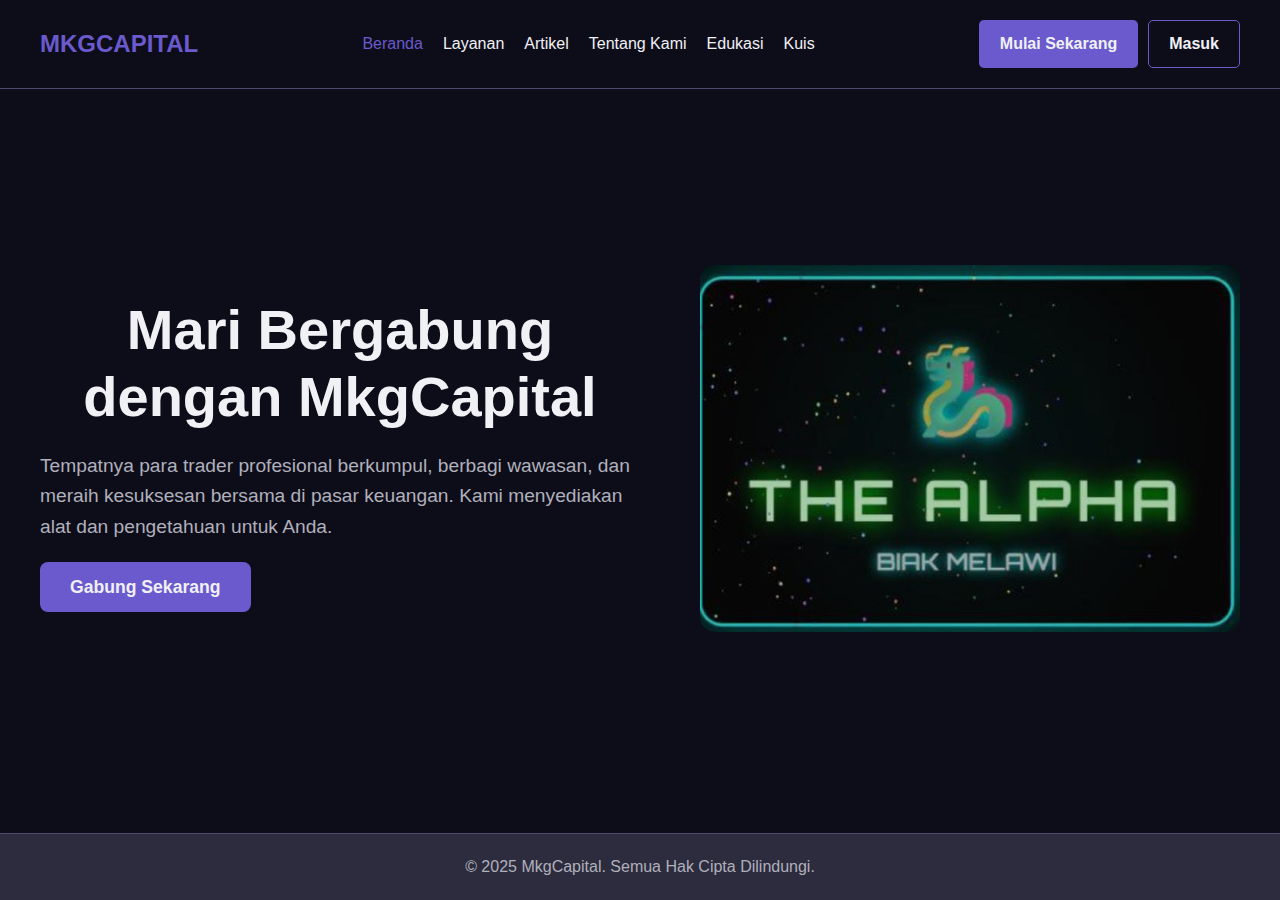
<file: index.html>
<!DOCTYPE html>
<html lang="id">
<head>
    <meta charset="UTF-8">
    <meta name="viewport" content="width=device-width, initial-scale=1.0">
    <title>mc website</title>
    <link rel="stylesheet" href="style.css">
</head>
<body>

    <header class="header">
        <div class="logo">MkgCapital</div>
        <nav class="nav">
            <a href="index.html" class="active">Beranda</a>
            <a href="layanan.html">Layanan</a>
            <a href="artikel.html">Artikel</a>
            <a href="tentang_kami.html">Tentang Kami</a>
            <a href="edukasi.html">Edukasi</a>
            <a href="kuis.html">Kuis</a>
        </nav>
        <div class="header-buttons">
            <a href="#" class="btn btn-primary show-register">Mulai Sekarang</a>
            <a href="#" class="btn btn-secondary show-login">Masuk</a>
        </div>
        <button class="hamburger" aria-label="Toggle navigation">&#9776;</button>
    </header>

    <main class="hero">
        <div class="hero-content">
            <h1>Mari Bergabung dengan MkgCapital</h1>
            <p>
                Tempatnya para trader profesional berkumpul, berbagi wawasan, dan meraih kesuksesan bersama di pasar keuangan. Kami menyediakan alat dan pengetahuan untuk Anda.
            </p>
            <a href="#" class="btn btn-action show-register">Gabung Sekarang</a>
        </div>
        <div class="hero-image">
            <img src="e40306c8-13fa-4e54-bed2-d2143e37e03f.jpg" alt="Grafis abstrak 3D representasi data pasar" class="graphic-placeholder">
        </div>
    </main>

    <footer class="footer">
        <p>&copy; 2025 MkgCapital. Semua Hak Cipta Dilindungi.</p>
    </footer>
    
    <div id="login-popup" class="popup">
        <div class="popup-content">
            <span class="close-btn">&times;</span>
            <h2>Masuk</h2>
            <form>
                <input type="email" placeholder="Email" required>
                <input type="password" placeholder="Kata Sandi" required>
                <button type="submit" class="btn btn-primary">Masuk</button>
            </form>
            <p>Belum punya akun? <a href="#" class="show-register-link">Daftar sekarang</a></p>
        </div>
    </div>

    <div id="register-popup" class="popup">
        <div class="popup-content">
            <span class="close-btn">&times;</span>
            <h2>Daftar Akun Baru</h2>
            <form>
                <input type="text" placeholder="Nama Lengkap" required>
                <input type="email" placeholder="Email" required>
                <input type="password" placeholder="Kata Sandi" required>
                <button type="submit" class="btn btn-primary">Daftar</button>
            </form>
            <p>Sudah punya akun? <a href="#" class="show-login-link">Masuk</a></p>
        </div>
    </div>

    <script src="script.js"></script>
</body>
</html>
</file>
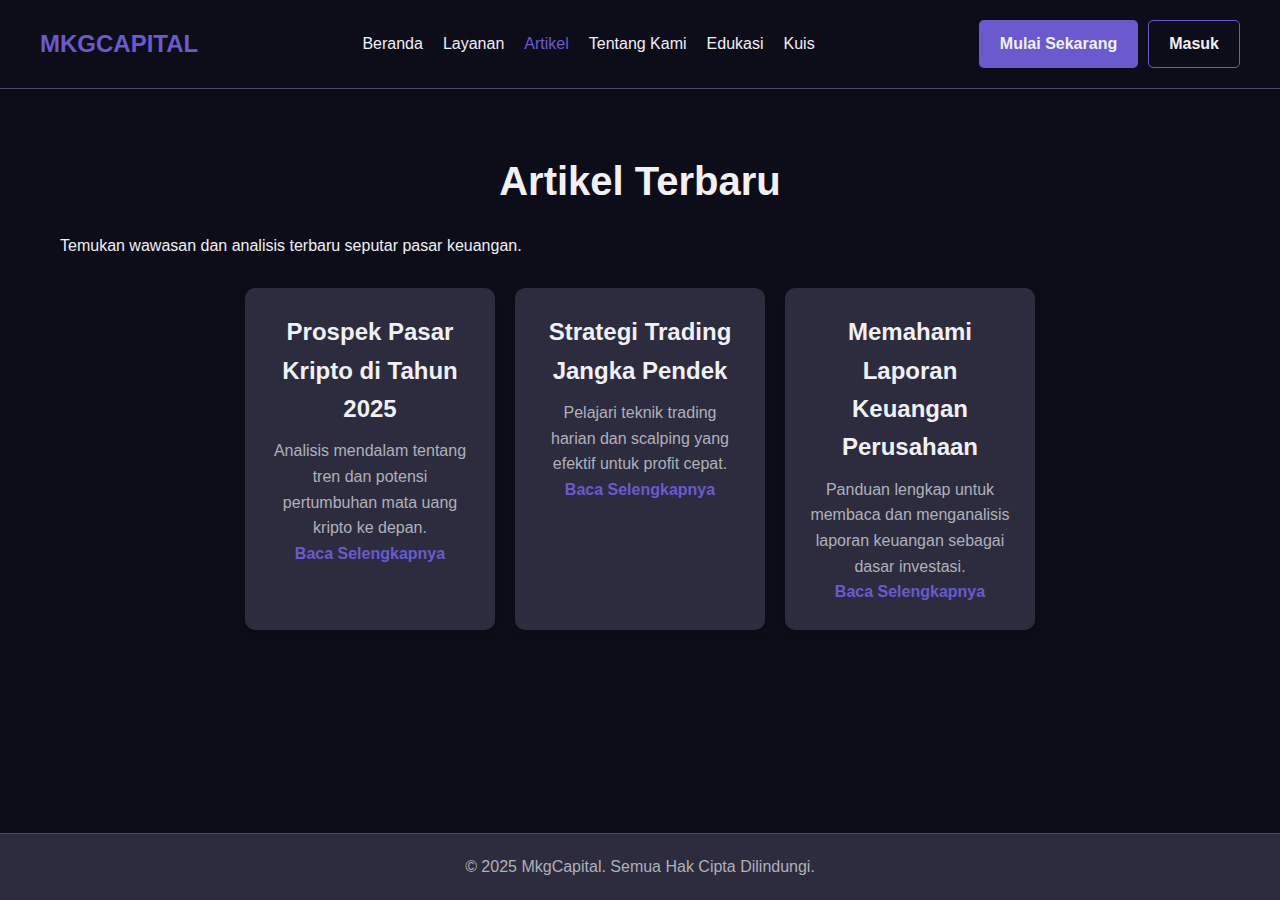
<file: artikel.html>
<!DOCTYPE html>
<html lang="id">
<head>
    <meta charset="UTF-8">
    <meta name="viewport" content="width=device-width, initial-scale=1.0">
    <title>Artikel - Mkg Capital</title>
    <link rel="stylesheet" href="style.css">
</head>
<body>

    <header class="header">
        <div class="logo">MkgCapital</div>
        <nav class="nav">
            <a href="index.html">Beranda</a>
            <a href="layanan.html">Layanan</a>
            <a href="artikel.html" class="active">Artikel</a>
            <a href="tentang_kami.html">Tentang Kami</a>
            <a href="edukasi.html">Edukasi</a>
            <a href="kuis.html">Kuis</a>
        </nav>
        <div class="header-buttons">
            <a href="#" class="btn btn-primary show-register">Mulai Sekarang</a>
            <a href="#" class="btn btn-secondary show-login">Masuk</a>
        </div>
        <button class="hamburger" aria-label="Toggle navigation">&#9776;</button>
    </header>

    <main class="content-section">
        <div class="container">
            <h1>Artikel Terbaru</h1>
            <p>Temukan wawasan dan analisis terbaru seputar pasar keuangan.</p>
            
            <div class="articles-grid">
                <div class="article-card">
                    <h3>Prospek Pasar Kripto di Tahun 2025</h3>
                    <p>Analisis mendalam tentang tren dan potensi pertumbuhan mata uang kripto ke depan.</p>
                    <a href="#">Baca Selengkapnya</a>
                </div>
                <div class="article-card">
                    <h3>Strategi Trading Jangka Pendek</h3>
                    <p>Pelajari teknik trading harian dan scalping yang efektif untuk profit cepat.</p>
                    <a href="#">Baca Selengkapnya</a>
                </div>
                <div class="article-card">
                    <h3>Memahami Laporan Keuangan Perusahaan</h3>
                    <p>Panduan lengkap untuk membaca dan menganalisis laporan keuangan sebagai dasar investasi.</p>
                    <a href="#">Baca Selengkapnya</a>
                </div>
            </div>
        </div>
    </main>

    <footer class="footer">
        <p>&copy; 2025 MkgCapital. Semua Hak Cipta Dilindungi.</p>
    </footer>

    <script src="script.js"></script>
</body>
</html>
</file>
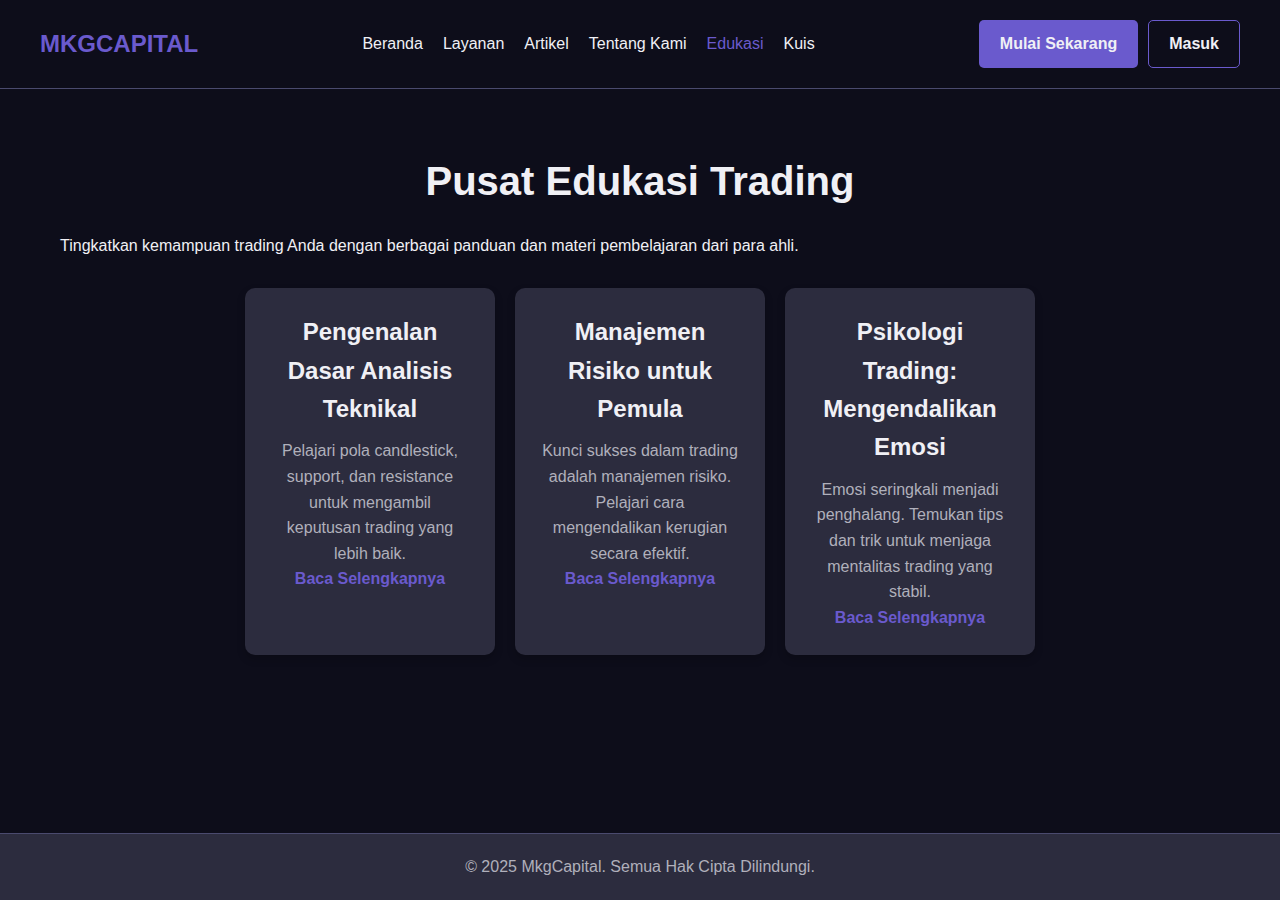
<file: edukasi.html>
<!DOCTYPE html>
<html lang="id">
<head>
    <meta charset="UTF-8">
    <meta name="viewport" content="width=device-width, initial-scale=1.0">
    <title>Edukasi - Mkg Capital</title>
    <link rel="stylesheet" href="style.css">
</head>
<body>

    <header class="header">
        <div class="logo">MkgCapital</div>
        <nav class="nav">
            <a href="index.html">Beranda</a>
            <a href="layanan.html">Layanan</a>
            <a href="artikel.html">Artikel</a>
            <a href="tentang_kami.html">Tentang Kami</a>
            <a href="edukasi.html" class="active">Edukasi</a>
            <a href="kuis.html">Kuis</a>
        </nav>
        <div class="header-buttons">
            <a href="#" class="btn btn-primary show-register">Mulai Sekarang</a>
            <a href="#" class="btn btn-secondary show-login">Masuk</a>
        </div>
        <button class="hamburger" aria-label="Toggle navigation">&#9776;</button>
    </header>

    <main class="content-section">
        <div class="container">
            <h1>Pusat Edukasi Trading</h1>
            <p>Tingkatkan kemampuan trading Anda dengan berbagai panduan dan materi pembelajaran dari para ahli.</p>
            
            <div class="articles-grid">
                <div class="article-card">
                    <h3>Pengenalan Dasar Analisis Teknikal</h3>
                    <p>Pelajari pola candlestick, support, dan resistance untuk mengambil keputusan trading yang lebih baik.</p>
                    <a href="#">Baca Selengkapnya</a>
                </div>
                <div class="article-card">
                    <h3>Manajemen Risiko untuk Pemula</h3>
                    <p>Kunci sukses dalam trading adalah manajemen risiko. Pelajari cara mengendalikan kerugian secara efektif.</p>
                    <a href="#">Baca Selengkapnya</a>
                </div>
                <div class="article-card">
                    <h3>Psikologi Trading: Mengendalikan Emosi</h3>
                    <p>Emosi seringkali menjadi penghalang. Temukan tips dan trik untuk menjaga mentalitas trading yang stabil.</p>
                    <a href="#">Baca Selengkapnya</a>
                </div>
            </div>
        </div>
    </main>

    <footer class="footer">
        <p>&copy; 2025 MkgCapital. Semua Hak Cipta Dilindungi.</p>
    </footer>

    <script src="script.js"></script>
</body>
</html>
</file>
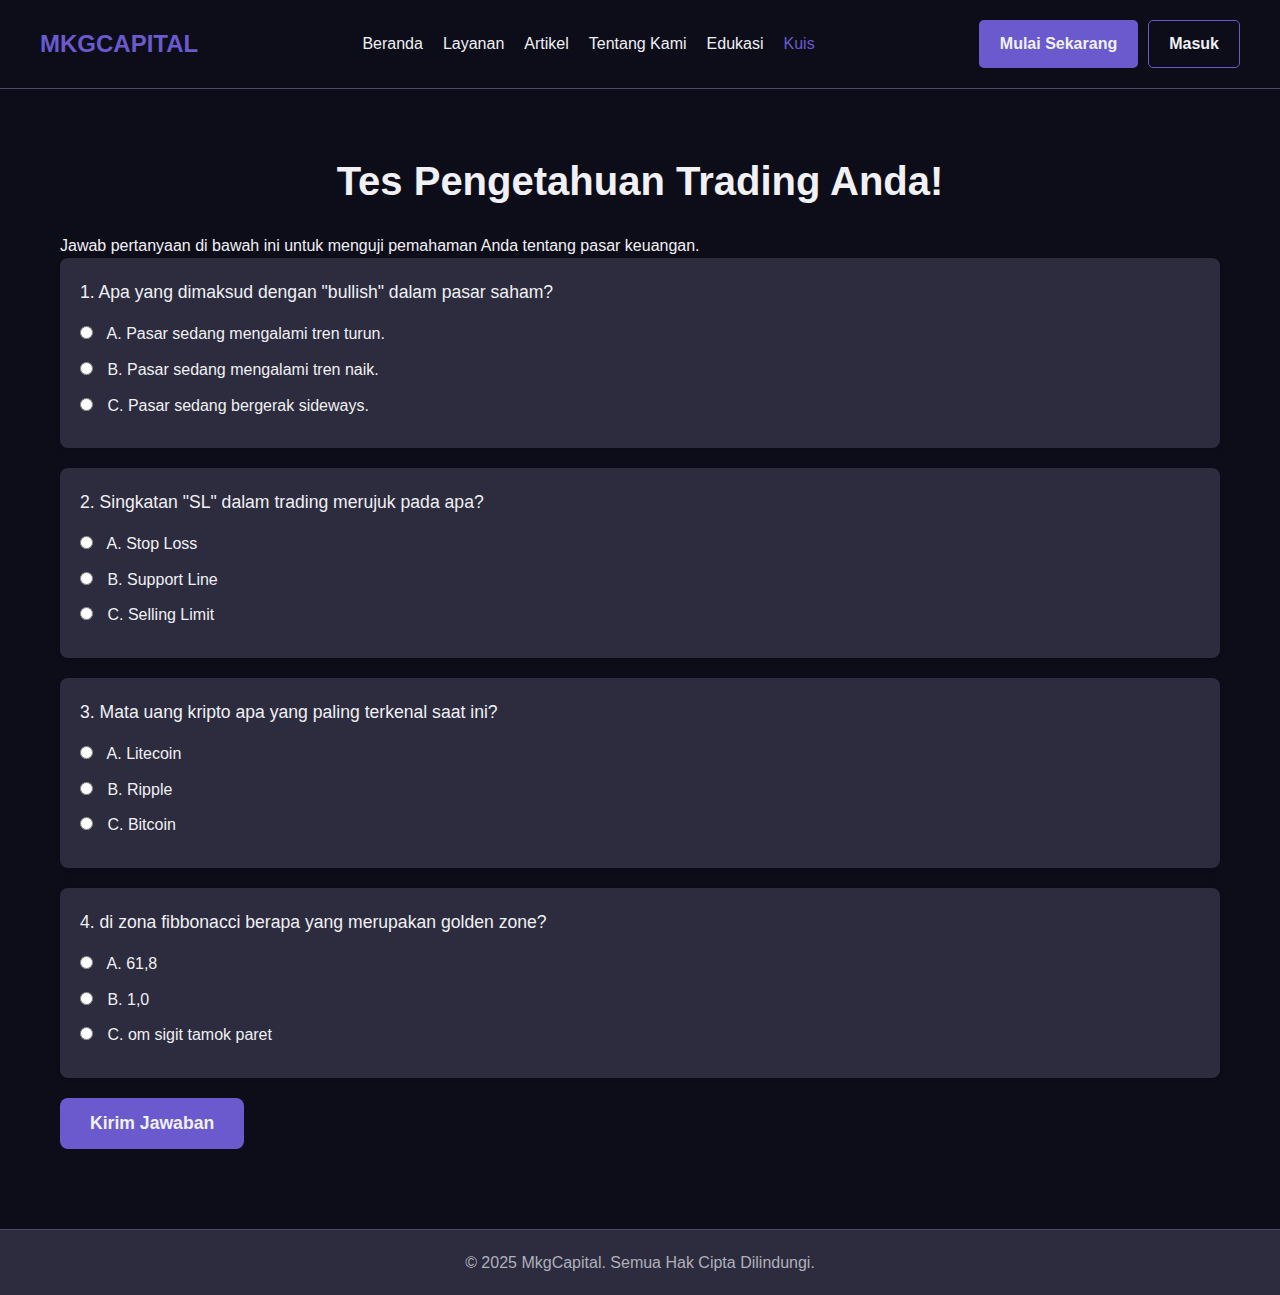
<file: kuis.html>
<!DOCTYPE html>
<html lang="id">
<head>
    <meta charset="UTF-8">
    <meta name="viewport" content="width=device-width, initial-scale=1.0">
    <title>Kuis Trading - Mkg Capital</title>
    <link rel="stylesheet" href="style.css">
</head>
<body>

    <header class="header">
        <div class="logo">MkgCapital</div>
        <nav class="nav">
            <a href="index.html">Beranda</a>
            <a href="layanan.html">Layanan</a>
            <a href="artikel.html">Artikel</a>
            <a href="tentang_kami.html">Tentang Kami</a>
            <a href="edukasi.html">Edukasi</a>
            <a href="kuis.html" class="active">Kuis</a>
        </nav>
        <div class="header-buttons">
            <a href="#" class="btn btn-primary show-register">Mulai Sekarang</a>
            <a href="#" class="btn btn-secondary show-login">Masuk</a>
        </div>
        <button class="hamburger" aria-label="Toggle navigation">&#9776;</button>
    </header>

    <main class="content-section">
        <div class="container">
            <h1>Tes Pengetahuan Trading Anda!</h1>
            <p>Jawab pertanyaan di bawah ini untuk menguji pemahaman Anda tentang pasar keuangan.</p>

            <div id="quiz-container">
                <div class="quiz-question">
                    <p>1. Apa yang dimaksud dengan "bullish" dalam pasar saham?</p>
                    <div class="quiz-options">
                        <label><input type="radio" name="q1" value="a"> A. Pasar sedang mengalami tren turun.</label>
                        <label><input type="radio" name="q1" value="b"> B. Pasar sedang mengalami tren naik.</label>
                        <label><input type="radio" name="q1" value="c"> C. Pasar sedang bergerak sideways.</label>
                    </div>
                </div>

                <div class="quiz-question">
                    <p>2. Singkatan "SL" dalam trading merujuk pada apa?</p>
                    <div class="quiz-options">
                        <label><input type="radio" name="q2" value="a"> A. Stop Loss</label>
                        <label><input type="radio" name="q2" value="b"> B. Support Line</label>
                        <label><input type="radio" name="q2" value="c"> C. Selling Limit</label>
                    </div>
                </div>

                <div class="quiz-question">
                    <p>3. Mata uang kripto apa yang paling terkenal saat ini?</p>
                    <div class="quiz-options">
                        <label><input type="radio" name="q3" value="a"> A. Litecoin</label>
                        <label><input type="radio" name="q3" value="b"> B. Ripple</label>
                        <label><input type="radio" name="q3" value="c"> C. Bitcoin</label>
                    </div>
                </div>

                 <div class="quiz-question">
                    <p>4. di zona fibbonacci berapa yang merupakan golden zone?</p>
                    <div class="quiz-options">
                        <label><input type="radio" name="q3" value="a"> A. 61,8</label>
                        <label><input type="radio" name="q3" value="b"> B. 1,0</label>
                        <label><input type="radio" name="q3" value="c"> C. om sigit tamok paret</label>
                    </div>
                </div>

                <button id="submit-quiz" class="btn btn-action">Kirim Jawaban</button>
                <div id="quiz-result"></div>
            </div>
        </div>
    </main>

    <footer class="footer">
        <p>&copy; 2025 MkgCapital. Semua Hak Cipta Dilindungi.</p>
    </footer>

    <script src="script.js"></script>
</body>
</html>
</file>
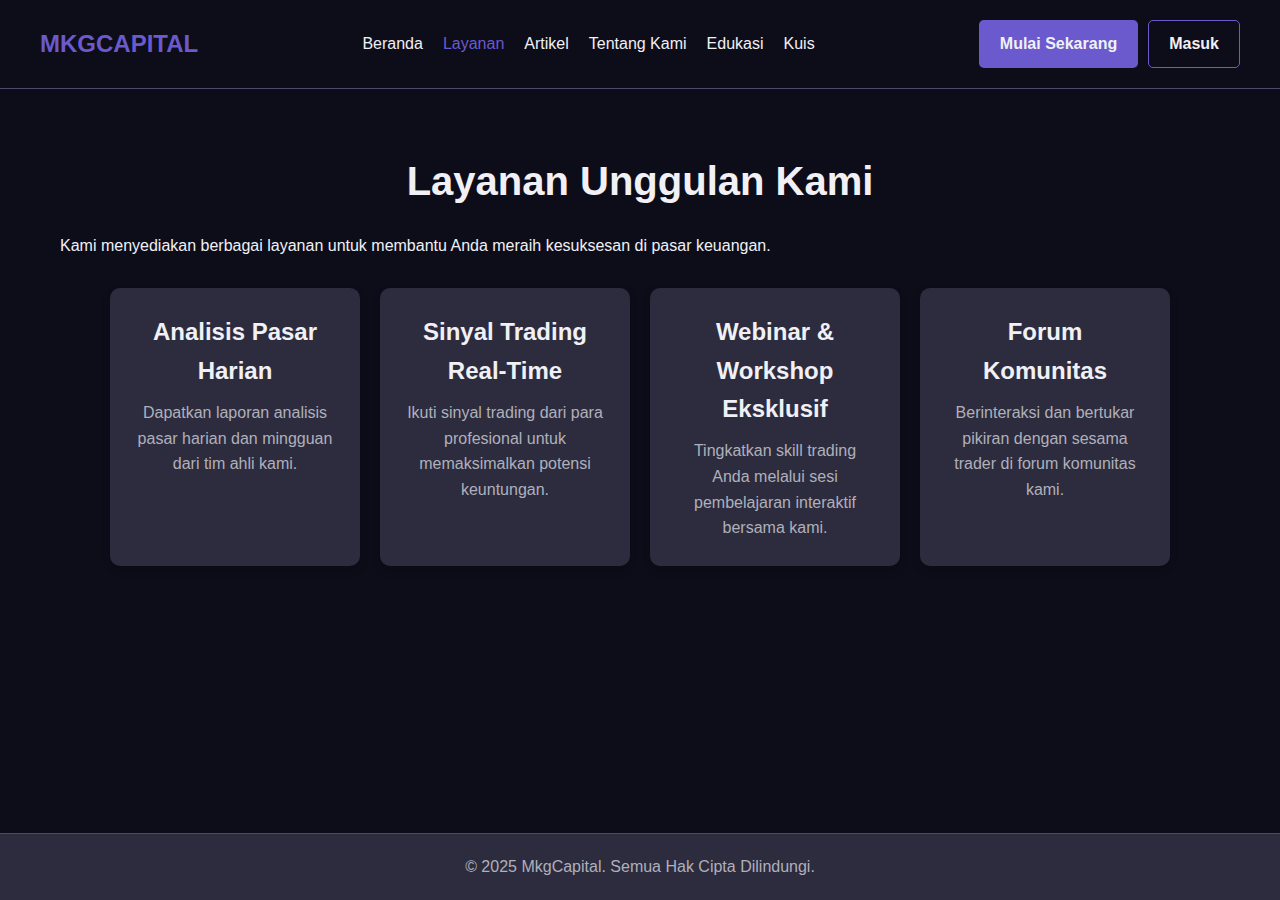
<file: layanan.html>
<!DOCTYPE html>
<html lang="id">
<head>
    <meta charset="UTF-8">
    <meta name="viewport" content="width=device-width, initial-scale=1.0">
    <title>Layanan - Mkg Capital</title>
    <link rel="stylesheet" href="style.css">
</head>
<body>

    <header class="header">
        <div class="logo">MkgCapital</div>
        <nav class="nav">
            <a href="index.html">Beranda</a>
            <a href="layanan.html" class="active">Layanan</a>
            <a href="artikel.html">Artikel</a>
            <a href="tentang_kami.html">Tentang Kami</a>
            <a href="edukasi.html">Edukasi</a>
            <a href="kuis.html">Kuis</a>
        </nav>
        <div class="header-buttons">
            <a href="#" class="btn btn-primary show-register">Mulai Sekarang</a>
            <a href="#" class="btn btn-secondary show-login">Masuk</a>
        </div>
        <button class="hamburger" aria-label="Toggle navigation">&#9776;</button>
    </header>

    <main class="content-section">
        <div class="container">
            <h1>Layanan Unggulan Kami</h1>
            <p>Kami menyediakan berbagai layanan untuk membantu Anda meraih kesuksesan di pasar keuangan.</p>
            
            <div class="services-grid">
                <div class="service-card">
                    <h3>Analisis Pasar Harian</h3>
                    <p>Dapatkan laporan analisis pasar harian dan mingguan dari tim ahli kami.</p>
                </div>
                <div class="service-card">
                    <h3>Sinyal Trading Real-Time</h3>
                    <p>Ikuti sinyal trading dari para profesional untuk memaksimalkan potensi keuntungan.</p>
                </div>
                <div class="service-card">
                    <h3>Webinar & Workshop Eksklusif</h3>
                    <p>Tingkatkan skill trading Anda melalui sesi pembelajaran interaktif bersama kami.</p>
                </div>
                <div class="service-card">
                    <h3>Forum Komunitas</h3>
                    <p>Berinteraksi dan bertukar pikiran dengan sesama trader di forum komunitas kami.</p>
                </div>
            </div>
        </div>
    </main>

    <footer class="footer">
        <p>&copy; 2025 MkgCapital. Semua Hak Cipta Dilindungi.</p>
    </footer>

    <script src="script.js"></script>
</body>
</html>
</file>
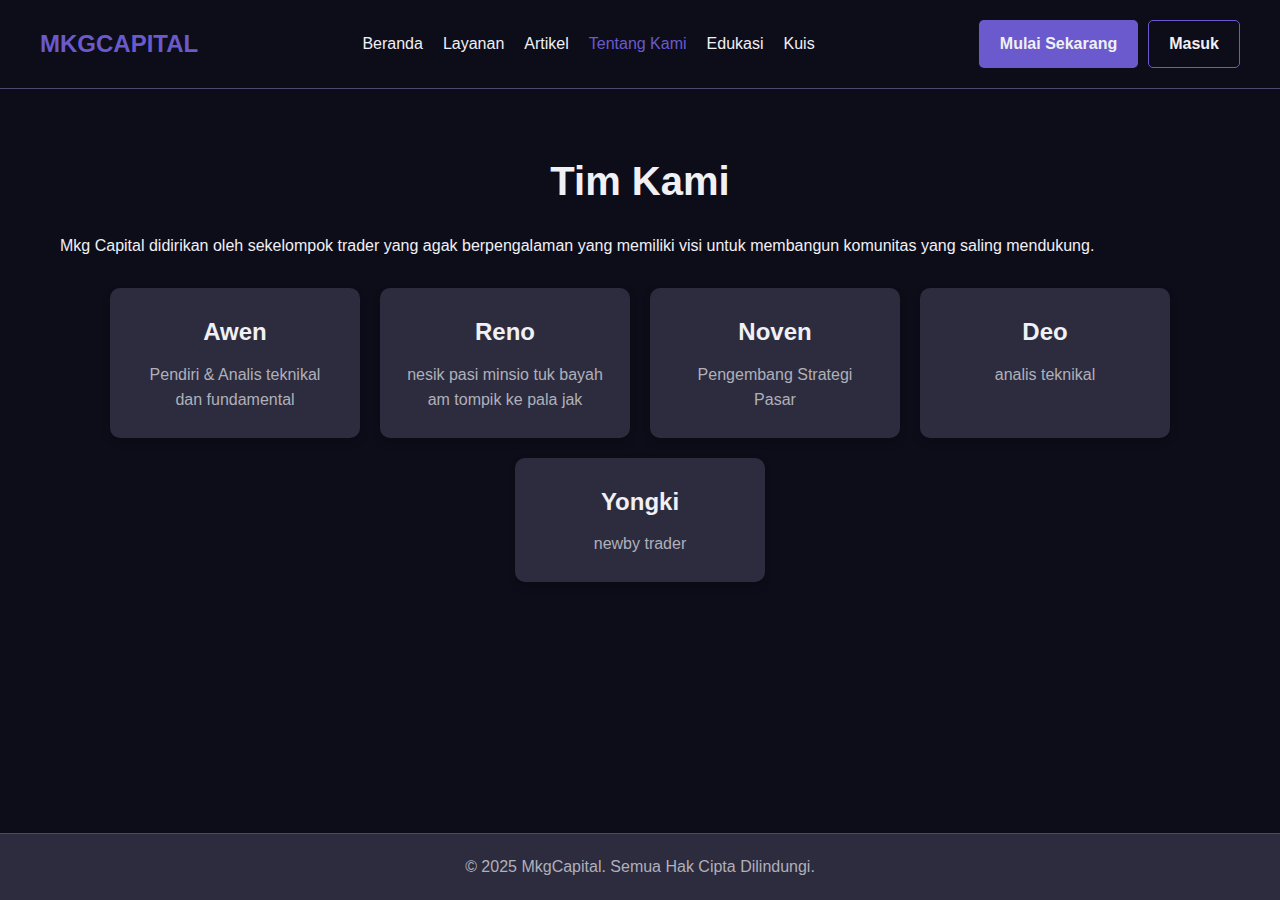
<file: tentang_kami.html>
<!DOCTYPE html>
<html lang="id">
<head>
    <meta charset="UTF-8">
    <meta name="viewport" content="width=device-width, initial-scale=1.0">
    <title>Tentang Kami - Mkg Capital</title>
    <link rel="stylesheet" href="style.css">
</head>
<body>

    <header class="header">
        <div class="logo">MkgCapital</div>
        <nav class="nav">
            <a href="index.html">Beranda</a>
            <a href="layanan.html">Layanan</a>
            <a href="artikel.html">Artikel</a>
            <a href="tentang_kami.html" class="active">Tentang Kami</a>
            <a href="edukasi.html">Edukasi</a>
            <a href="kuis.html">Kuis</a>
        </nav>
        <div class="header-buttons">
            <a href="#" class="btn btn-primary show-register">Mulai Sekarang</a>
            <a href="#" class="btn btn-secondary show-login">Masuk</a>
        </div>
        <button class="hamburger" aria-label="Toggle navigation">&#9776;</button>
    </header>

    <main class="content-section">
        <div class="container">
            <h1>Tim Kami</h1>
            <p>Mkg Capital didirikan oleh sekelompok trader yang agak berpengalaman yang memiliki visi untuk membangun komunitas yang saling mendukung.</p>
            
            <div class="member-list">
                <div class="member-card">
                    <h3>Awen</h3>
                    <p>Pendiri & Analis teknikal dan fundamental</p>
                </div>
                <div class="member-card">
                    <h3>Reno</h3>
                    <p>nesik pasi minsio tuk bayah am tompik ke pala jak</p>
                </div>
                <div class="member-card">
                    <h3>Noven</h3>
                    <p>Pengembang Strategi Pasar</p>
                </div>
                <div class="member-card">
                    <h3>Deo</h3>
                    <p>analis teknikal</p>
                </div>
                <div class="member-card">
                    <h3>Yongki</h3>
                    <p>newby trader</p>
                </div>
            </div>
        </div>
    </main>

    <footer class="footer">
        <p>&copy; 2025 MkgCapital. Semua Hak Cipta Dilindungi.</p>
    </footer>

    <script src="script.js"></script>
</body>
</html>
</file>
<file: style.css>
/* Custom properties untuk warna dan font */
:root {
    --bg-color: #0d0d1a;
    --text-color: #f0f0f5;
    --accent-color: #6a5acd;
    --light-accent-color: #8a7de4;
    --secondary-color: #2c2c3e;
    --link-color: #9999ff;
    --border-color: #4a4a6e;
    --font-primary: 'Arial', sans-serif;
}

/* Reset dan styling dasar */
* {
    margin: 0;
    padding: 0;
    box-sizing: border-box;
}

html {
    scroll-behavior: smooth;
}

body {
    font-family: var(--font-primary);
    background-color: var(--bg-color);
    color: var(--text-color);
    line-height: 1.6;
    display: flex;
    flex-direction: column;
    min-height: 100vh;
}

.container {
    max-width: 1200px;
    margin: 0 auto;
    padding: 20px;
}

/* Header */
.header {
    display: flex;
    justify-content: space-between;
    align-items: center;
    padding: 20px 40px;
    background-color: var(--bg-color);
    border-bottom: 1px solid var(--border-color);
    position: sticky;
    top: 0;
    z-index: 1000;
}

.logo {
    font-size: 1.5rem;
    font-weight: bold;
    color: var(--accent-color);
    text-transform: uppercase;
}

.nav {
    display: flex;
    gap: 20px;
}

.nav a {
    color: var(--text-color);
    text-decoration: none;
    font-size: 1rem;
    transition: color 0.3s;
}

.nav a:hover,
.nav a.active {
    color: var(--accent-color);
}

.header-buttons {
    display: flex;
    gap: 10px;
}

.btn {
    padding: 10px 20px;
    border-radius: 5px;
    text-decoration: none;
    transition: background-color 0.3s, color 0.3s;
    font-weight: bold;
    border: 1px solid transparent;
}

.btn-primary {
    background-color: var(--accent-color);
    color: var(--text-color);
}

.btn-primary:hover {
    background-color: var(--light-accent-color);
}

.btn-secondary {
    background-color: transparent;
    color: var(--text-color);
    border: 1px solid var(--accent-color);
}

.btn-secondary:hover {
    background-color: var(--accent-color);
    color: var(--text-color);
}

.btn-action {
    background-color: var(--accent-color);
    color: var(--text-color);
    padding: 15px 30px;
    border-radius: 8px;
    font-size: 1.1rem;
    transition: background-color 0.3s;
    border: none;
    cursor: pointer;
}

.btn-action:hover {
    background-color: var(--light-accent-color);
}

.hamburger {
    display: none;
    background: none;
    border: none;
    color: var(--text-color);
    font-size: 2rem;
    cursor: pointer;
}

/* Hero Section */
.hero {
    display: flex;
    justify-content: space-between;
    align-items: center;
    padding: 60px 40px;
    min-height: 80vh;
}

.hero-content {
    max-width: 50%;
}

.hero-content h1 {
    font-size: 3.5rem;
    line-height: 1.2;
    margin-bottom: 20px;
    color: var(--text-color);
}

.hero-content p {
    font-size: 1.2rem;
    margin-bottom: 30px;
    color: #b0b0bb;
}

.hero-image {
    max-width: 45%;
}

.graphic-placeholder {
    max-width: 100%;
    height: auto;
    border-radius: 15px;
    display: block;
    filter: brightness(0.8);
    transition: filter 0.3s;
}

.graphic-placeholder:hover {
    filter: brightness(1);
}

/* Footer */
.footer {
    text-align: center;
    padding: 20px;
    background-color: var(--secondary-color);
    border-top: 1px solid var(--border-color);
    color: #b0b0bb;
    margin-top: auto;
}

/* Content Sections (untuk halaman lain) */
.content-section {
    padding: 40px 20px;
    flex-grow: 1;
}

h1, h2, h3 {
    color: var(--text-color);
}

h1 {
    font-size: 2.5rem;
    margin-bottom: 20px;
    text-align: center;
}

.services-grid, .member-list, .articles-grid {
    display: flex;
    flex-wrap: wrap;
    justify-content: center;
    gap: 20px;
    margin-top: 30px;
}

.service-card, .member-card, .article-card {
    background-color: var(--secondary-color);
    padding: 25px;
    border-radius: 10px;
    text-align: center;
    width: 250px;
    box-shadow: 0 4px 8px rgba(0, 0, 0, 0.2);
    transition: transform 0.3s, box-shadow 0.3s;
}

.service-card:hover, .member-card:hover, .article-card:hover {
    transform: translateY(-5px);
    box-shadow: 0 8px 16px rgba(0, 0, 0, 0.4);
}

.service-card h3, .member-card h3, .article-card h3 {
    font-size: 1.5rem;
    margin-bottom: 10px;
}

.service-card p, .member-card p, .article-card p {
    color: #b0b0bb;
}

.article-card a {
    color: var(--accent-color);
    text-decoration: none;
    font-weight: bold;
}

.quiz-question {
    background-color: var(--secondary-color);
    padding: 20px;
    border-radius: 8px;
    margin-bottom: 20px;
    box-shadow: 0 2px 4px rgba(0, 0, 0, 0.1);
}

.quiz-question p {
    font-size: 1.1rem;
    margin-bottom: 15px;
}

.quiz-options label {
    display: block;
    margin-bottom: 10px;
    cursor: pointer;
    transition: color 0.2s;
}

.quiz-options label:hover {
    color: var(--accent-color);
}

.quiz-options input[type="radio"] {
    margin-right: 10px;
}

#quiz-result {
    margin-top: 20px;
    font-size: 1.2rem;
    font-weight: bold;
    text-align: center;
}

/* --- Styling Popup --- */
.popup {
    position: fixed;
    top: 0;
    left: 0;
    width: 100%;
    height: 100%;
    background-color: rgba(0, 0, 0, 0.7);
    display: none;
    justify-content: center;
    align-items: center;
    z-index: 2000;
    opacity: 0;
    transition: opacity 0.3s ease-in-out;
}

.popup.active {
    display: flex;
    opacity: 1;
}

.popup-content {
    background-color: var(--bg-color);
    padding: 30px;
    border-radius: 10px;
    width: 90%;
    max-width: 400px;
    position: relative;
    box-shadow: 0 5px 15px rgba(0, 0, 0, 0.5);
    border: 1px solid var(--border-color);
    text-align: center;
}

.popup-content h2 {
    margin-bottom: 20px;
    color: var(--accent-color);
}

.popup-content form {
    display: flex;
    flex-direction: column;
    gap: 15px;
}

.popup-content input {
    padding: 12px;
    border-radius: 5px;
    border: 1px solid var(--border-color);
    background-color: var(--secondary-color);
    color: var(--text-color);
    font-size: 1rem;
}

.popup-content .btn {
    width: 100%;
    margin-top: 10px;
}

.popup-content p {
    margin-top: 20px;
    font-size: 0.9rem;
    color: #b0b0bb;
}

.popup-content a {
    color: var(--accent-color);
    text-decoration: none;
    font-weight: bold;
}

.close-btn {
    position: absolute;
    top: 10px;
    right: 15px;
    font-size: 2rem;
    color: #f0f0f5;
    cursor: pointer;
    transition: color 0.2s;
}

.close-btn:hover {
    color: var(--accent-color);
}

/* Responsivitas */
@media (max-width: 768px) {
    .header {
        padding: 20px;
        flex-wrap: wrap;
    }

    .nav {
        display: none;
        flex-direction: column;
        width: 100%;
        text-align: center;
        background-color: var(--bg-color);
        padding: 20px 0;
    }

    .nav.open {
        display: flex;
    }

    .nav a {
        padding: 10px 0;
    }

    .header-buttons {
        display: none;
    }

    .hamburger {
        display: block;
    }
    
    .logo {
        flex-grow: 1;
    }

    .hero {
        flex-direction: column;
        text-align: center;
        padding: 40px 20px;
    }

    .hero-content, .hero-image {
        max-width: 100%;
    }
    
    .hero-image {
        margin-top: 40px;
    }

    .hero-content h1 {
        font-size: 2.5rem;
    }
}
</file>
